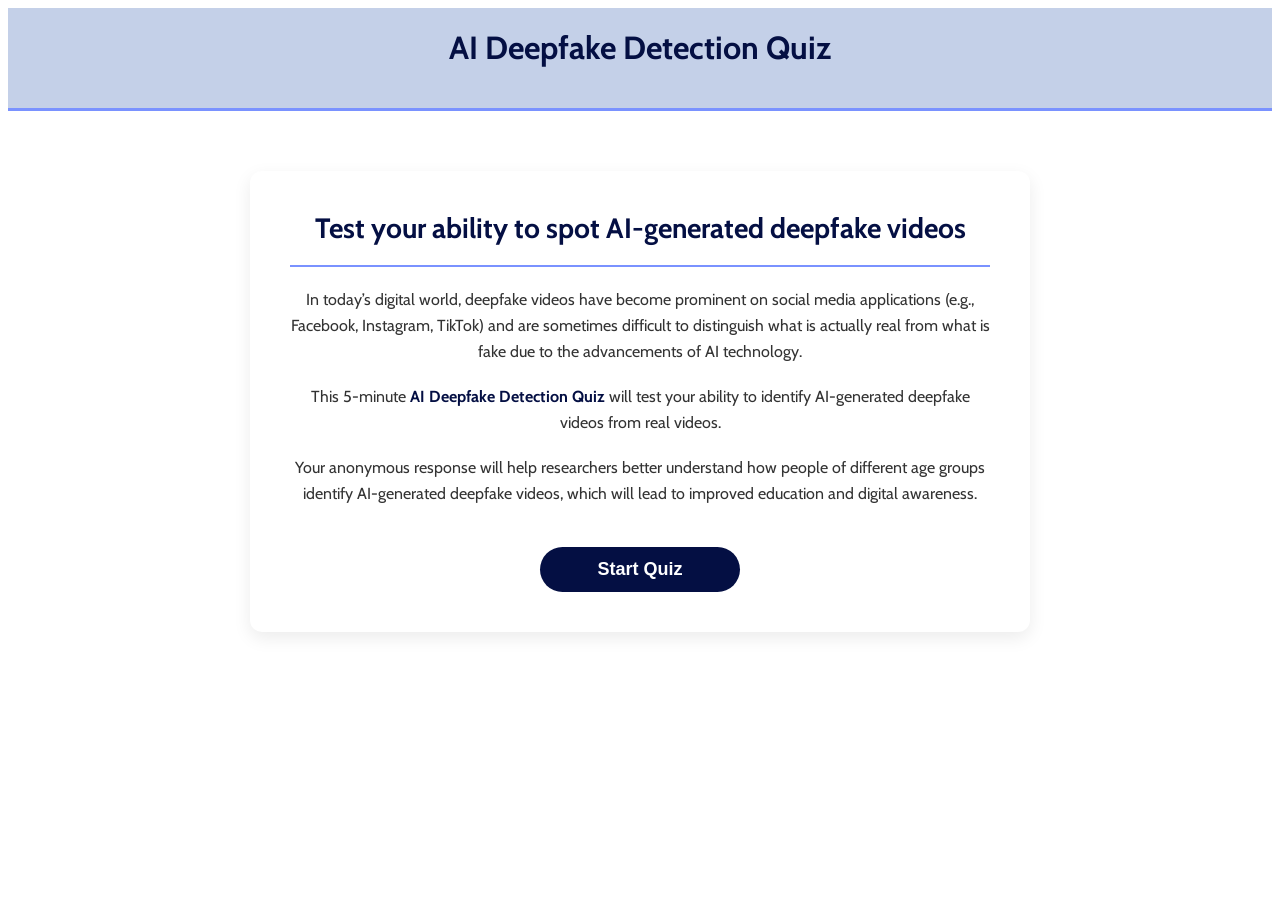
<file: index.html>
<!DOCTYPE html>
<html lang="en">
<head>
  <meta charset="UTF-8">
  <meta name="viewport" content="width=device-width, initial-scale=1.0">
  <title>AI Deepfake Detection Quiz</title>
  <link href="https://fonts.googleapis.com/css2?family=Cabin:wght@400;700&display=swap" rel="stylesheet">
  <link rel="stylesheet" href="style.css">
</head>
<body>
  <!-- Header -->
  <header>
    <h1 style="font-family:'Cabin', sans-seriff;">AI Deepfake Detection Quiz</h1>
  </header>

  <!-- Start Page -->
  <div id="start-page" class="start-container">
  <h1>Test your ability to spot AI-generated deepfake videos</h1>
  <hr>  

  <p>
    In today’s digital world, deepfake videos have become prominent on social media 
    applications (e.g., Facebook, Instagram, TikTok) and are sometimes difficult to 
    distinguish what is actually real from what is fake due to the advancements of AI technology.
  </p>
  
  <p>
    This 5-minute <b>AI Deepfake Detection Quiz</b> will test your ability to identify 
    AI-generated deepfake videos from real videos.
  </p>
  
  <p>
    Your anonymous response will help researchers better understand how people of 
    different age groups identify AI-generated deepfake videos, which will lead to 
    improved education and digital awareness.
  </p>
  
  <button id="start-button" class="start-btn">Start Quiz</button>
</div>

  <!-- Quiz Area (hidden initially) -->
  <div id="quiz-area" class="quiz-container" style="display:none;">
    <div id="progress"></div>
    <div id="question-area"></div>
    <div id="age-result" class="result"></div>
    <div id="answer-result" class="result"></div>
  </div>

  <!-- External JS -->
  <script src="script.js"></script>
</body>
</html>
</file>
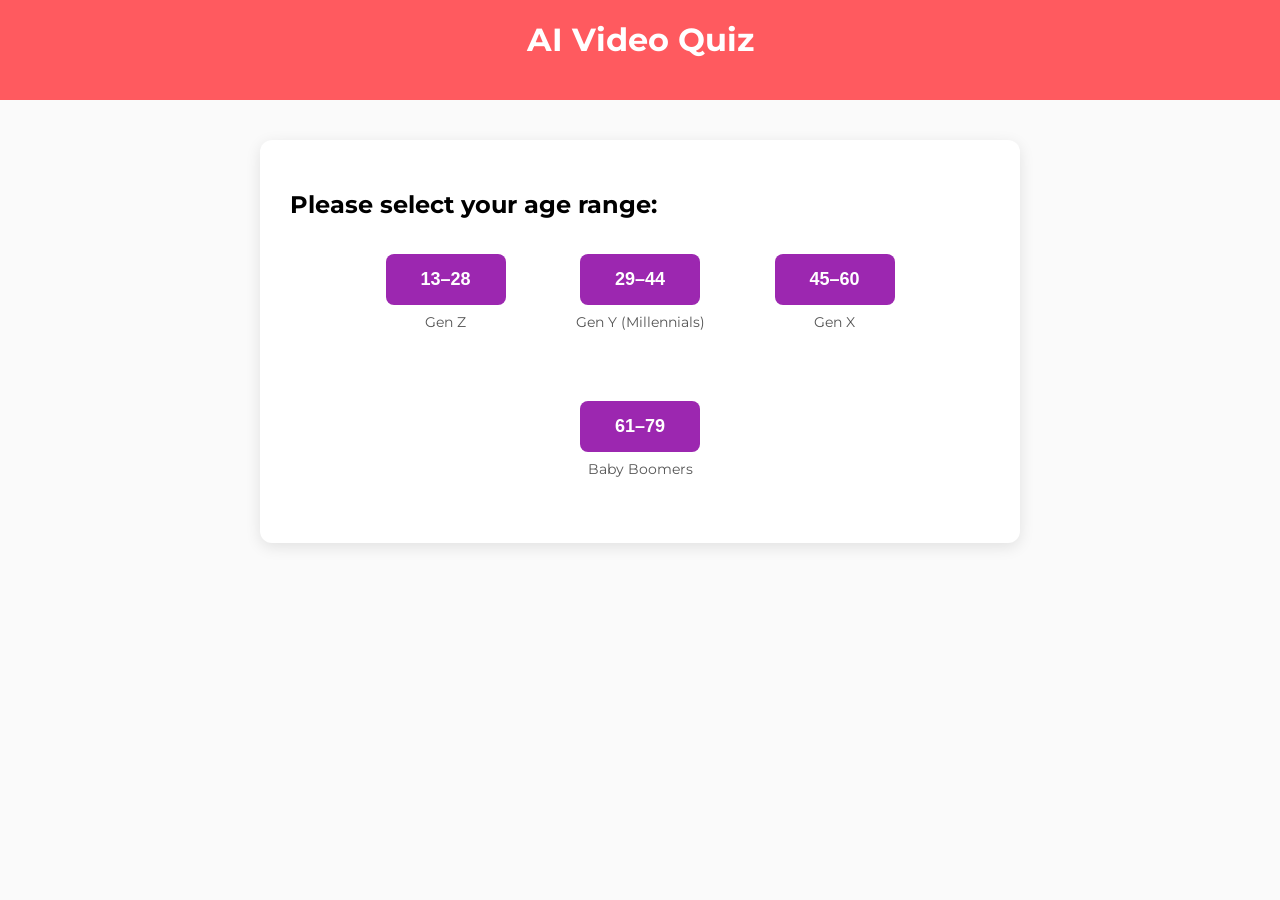
<file: Questionairre.html>
<!DOCTYPE html>
<html lang="en">
<head>
  <meta charset="UTF-8">
  <title>AI Video Quiz</title>
  <link href="https://fonts.googleapis.com/css2?family=Montserrat:wght@500;700&display=swap" rel="stylesheet">
  <style>
    body {
      font-family: 'Montserrat', sans-serif;
      background: #fafafa;
      margin: 0;
      padding: 0;
    }
    header {
      background: #ff5a5f;
      color: white;
      padding: 20px;
      text-align: center;
    }
    .quiz-container {
      max-width: 700px;
      margin: 40px auto;
      padding: 30px;
      background: #fff;
      border-radius: 12px;
      box-shadow: 0 4px 15px rgba(0,0,0,0.1);
    }
    h1 {
      margin-top: 0;
      font-weight: 700;
    }
    iframe {
      width: 100%;
      height: 400px;
      border-radius: 8px;
      margin-bottom: 20px;
    }
    .choices.age-section {
      display: flex;
      justify-content: center;
      gap: 40px;
      flex-wrap: wrap;
    }
    .choice-block {
      display: flex;
      flex-direction: column;
      align-items: center;
      margin: 15px;
    }
    .choices button {
      padding: 15px;
      font-size: 18px;
      font-weight: 600;
      border: none;
      border-radius: 8px;
      cursor: pointer;
      transition: transform 0.2s ease, background 0.3s ease;
      width: 120px;
    }
    .choices button:hover {
      transform: scale(1.05);
    }
    .age { background: #9C27B0; color: white; }
    .video1 { background: #4CAF50; color: white; }
    .video2 { background: #2196F3; color: white; }
    .gen-label {
      margin-top: 8px;
      font-size: 14px;
      color: #555;
    }
    .result {
      margin-top: 20px;
      font-weight: 600;
      text-align: center;
    }
    .choices.video-section {
      display: flex;
      justify-content: center;
      gap: 60px; /* wider spacing between Video 1 and Video 2 */
      margin-top: 20px;
    }
  </style>
</head>
<body>
  <header>
    <h1>AI Video Quiz</h1>
  </header>

  <div class="quiz-container">
    <div id="question-area">
      <!-- Respondent info first -->
      <h2>Please select your age range:</h2>
      <div class="choices age-section">
        <div class="choice-block">
          <button class="age" onclick="setAge('13-28','Gen Z')">13–28</button>
          <div class="gen-label">Gen Z</div>
        </div>
        <div class="choice-block">
          <button class="age" onclick="setAge('29-44','Gen Y (Millennials)')">29–44</button>
          <div class="gen-label">Gen Y (Millennials)</div>
        </div>
        <div class="choice-block">
          <button class="age" onclick="setAge('45-60','Gen X')">45–60</button>
          <div class="gen-label">Gen X</div>
        </div>
        <div class="choice-block">
          <button class="age" onclick="setAge('61-79','Baby Boomers')">61–79</button>
          <div class="gen-label">Baby Boomers</div>
        </div>
      </div>
    </div>
    <div id="result" class="result"></div>
  </div>

  <script>
    // 15 total questions
    const questions = [
      { video: "https://www.youtube.com/embed/3wVpVH0Wa6E", text: "Which video is AI?" },
      { video: "https://www.youtube.com/embed/ANOTHER_VIDEO_ID1", text: "Which video is AI?" },
      { video: "https://www.youtube.com/embed/ANOTHER_VIDEO_ID2", text: "Which video is AI?" },
      { video: "https://www.youtube.com/embed/ANOTHER_VIDEO_ID3", text: "Which video is AI?" },
      { video: "https://www.youtube.com/embed/ANOTHER_VIDEO_ID4", text: "Which video is AI?" },
      { video: "https://www.youtube.com/embed/ANOTHER_VIDEO_ID5", text: "Which video is AI?" },
      { video: "https://www.youtube.com/embed/ANOTHER_VIDEO_ID6", text: "Which video is AI?" },
      { video: "https://www.youtube.com/embed/ANOTHER_VIDEO_ID7", text: "Which video is AI?" },
      { video: "https://www.youtube.com/embed/ANOTHER_VIDEO_ID8", text: "Which video is AI?" },
      { video: "https://www.youtube.com/embed/ANOTHER_VIDEO_ID9", text: "Which video is AI?" },
      { video: "https://www.youtube.com/embed/ANOTHER_VIDEO_ID10", text: "Which video is AI?" },
      { video: "https://www.youtube.com/embed/ANOTHER_VIDEO_ID11", text: "Which video is AI?" },
      { video: "https://www.youtube.com/embed/ANOTHER_VIDEO_ID12", text: "Which video is AI?" },
      { video: "https://www.youtube.com/embed/ANOTHER_VIDEO_ID13", text: "Which video is AI?" },
      { video: "https://www.youtube.com/embed/ANOTHER_VIDEO_ID14", text: "Which video is AI?" }
    ];

    let currentQuestion = 0;
    let userAnswers = [];
    let respondentAge = "";
    let respondentGeneration = "";

    function setAge(ageRange, generation) {
      respondentAge = ageRange;
      respondentGeneration = generation;
      document.getElementById("result").innerText = `Age range selected: ${ageRange} (${generation})`;
      // Load first quiz question
      setTimeout(() => {
        loadQuestion();
      }, 1000);
    }

    function answer(choice) {
      userAnswers.push({
        question: questions[currentQuestion].text,
        choice: choice
      });

      document.getElementById("result").innerText =
        `You selected: ${choice}`;

      setTimeout(() => {
        currentQuestion++;
        if (currentQuestion < questions.length) {
          loadQuestion();
        } else {
          document.getElementById("question-area").innerHTML =
            "<h2>Quiz Complete!</h2>";
        }
      }, 1500);
    }

    function loadQuestion() {
      document.getElementById("question-area").innerHTML = `
        <h2>${questions[currentQuestion].text}</h2>
        <iframe id="quiz-video" src="${questions[currentQuestion].video}" frameborder="0" allowfullscreen></iframe>
        <div class="choices video-section">
          <button class="video1" onclick="answer('Video 1')">Video 1</button>
          <button class="video2" onclick="answer('Video 2')">Video 2</button>
        </div>
      `;
      document.getElementById("result").innerText = "";
    }

    // Hidden export function — trigger manually from console
    function downloadCSV() {
      let csvContent = "data:text/csv;charset=utf-8,Age Range,Generation,Question,Answer\n";
      userAnswers.forEach(row => {
        csvContent += `${respondentAge},${respondentGeneration},${row.question},${row.choice}\n`;
      });

      const encodedUri = encodeURI(csvContent);
      const link = document.createElement("a");
      link.setAttribute("href", encodedUri);
      link.setAttribute("download", "quiz_answers.csv");
      document.body.appendChild(link);
      link.click();

      // NOTE: The CSV file will be downloaded to your browser's default "Downloads" folder.
    }
  </script>
</body>
</html>
</file>
<file: style.css>
<style>
/* ✅ Base Styles */
body, h1, h2, h3, p, div {
  font-family: 'Cabin', sans-serif !important;
}
p, div {
  font-weight: 400;
}

h1, h2, h3, strong, b {
  font-weight: 700;
  color: #040f43;
}

/* Apply Cabin to everything inside the quiz */
.quiz-container, 
.quiz-container h1, 
.quiz-container h2, 
.quiz-container p, 
.quiz-container button {
  font-family: 'Cabin', sans-serif !important;
}

/* ✅ Header */
header {
  background: #c4d0e8;
  color: #040f43;
  padding: 20px;
  text-align: center;
  border-bottom: 3px solid #7a92ff;
}

/* ✅ Start Page Container */
.start-container {
  max-width: 700px;
  margin: 60px auto;
  padding: 40px;
  background: #fff;
  border-radius: 12px;
  box-shadow: 0 6px 18px rgba(0,0,0,0.08);
  text-align: center;
}

/* ✅ Title */
.start-container h1 {
  font-family: 'Cabin', sans-serif;
  font-size: 28px;
  font-weight: 700;
  color: #040f43;
  margin-bottom: 20px;
}

/* ✅ Paragraphs */
.start-container p {
  font-family: 'Cabin', sans-serif;
  font-size: 16px;
  line-height: 1.6;
  color: #333;
  margin-bottom: 20px;
}

/* ✅ Start Button */
.start-btn {
  background: #040f43;
  color: #040f43;
  font-size: 18px;
  font-weight: 600;
  padding: 12px 30px;
  border: none;
  border-radius: 8px;
  cursor: pointer;
  transition: background 0.3s ease;
}

.start-btn:hover {
  background: #040f43;
}

/* ✅ Quiz Container */
.quiz-container {
  max-width: 700px;
  margin: 40px auto;
  padding: 30px;
  background: #fff;
  border-radius: 12px;
  box-shadow: 0 6px 18px rgba(0,0,0,0.08);
}

h1 { margin-top: 0; }

/* ✅ Progress Bar */
#progress {
  text-align: center;
  font-weight: 600;
  margin-bottom: 15px;
  color: #4b88ff;
}

/* ✅ Video Frame */
iframe {
  width: 100%;
  aspect-ratio: 16 / 9;
  border-radius: 8px;
  margin-bottom: 20px;
  border: none;
}

/* ✅ Choices Layout */
.choices.age-section,
.choices.video-section {
  display: flex;
  justify-content: center;
  gap: 20px;
  flex-wrap: wrap;
  margin-top: 20px;
}

.choice-block {
  display: flex;
  flex-direction: column;
  align-items: center;
}

/* ✅ Shared Button Base */
button,
.choices button {
  padding: 14px 20px;
  font-size: 18px;
  font-weight: 600;
  border: none;
  border-radius: 8px;
  cursor: pointer;
  transition: transform 0.2s ease, background 0.3s ease, box-shadow 0.3s ease;
}

button:hover,
.choices button:hover {
  transform: translateY(-2px);
  box-shadow: 0 4px 12px rgba(0,0,0,0.15);
}

/* ✅ Start Quiz Button (dedicated section) */
#start-button {
  border-radius: 999px;
  background: #040f43;   /* same base color as age buttons */
  color: #fff;
  width: 200px;          /* slightly larger to stand out */
  margin-top: 20px;
}

/* ✅ Age Buttons */
.age {
  border-radius: 999px;
  background: #7a92ff;
  color: #fff;
  width: 140px;
}

/* ✅ Video Buttons */
.video1 {
  background: #8875ff;
  color: #fff;
  width: 140px;
}

.video2 {
  background: #4b88ff;
  color: #fff;
  width: 140px;
}

/* ✅ Results */
.result {
  margin-top: 20px;
  font-weight: 600;
  text-align: center;
  color: #040f43;
}

/* ✅ Responsive */
@media (max-width: 600px) {
  header { padding: 15px; }
  h1 { font-size: 22px; }
  h2 { font-size: 18px; }
  .quiz-container { margin: 15px; padding: 20px; }
  .choices.age-section,
  .choices.video-section { flex-direction: column; gap: 15px; }
  button,
  .choices button { width: 100%; font-size: 16px; padding: 12px; }
  #start-button { width: 100%; }
}

/* ✅ Utility */
.justified { text-align: justify; }
hr {
  border: none;
  border-top: 2px solid #7a92ff;
  margin: 20px 0;
}
  </style>
</file>
